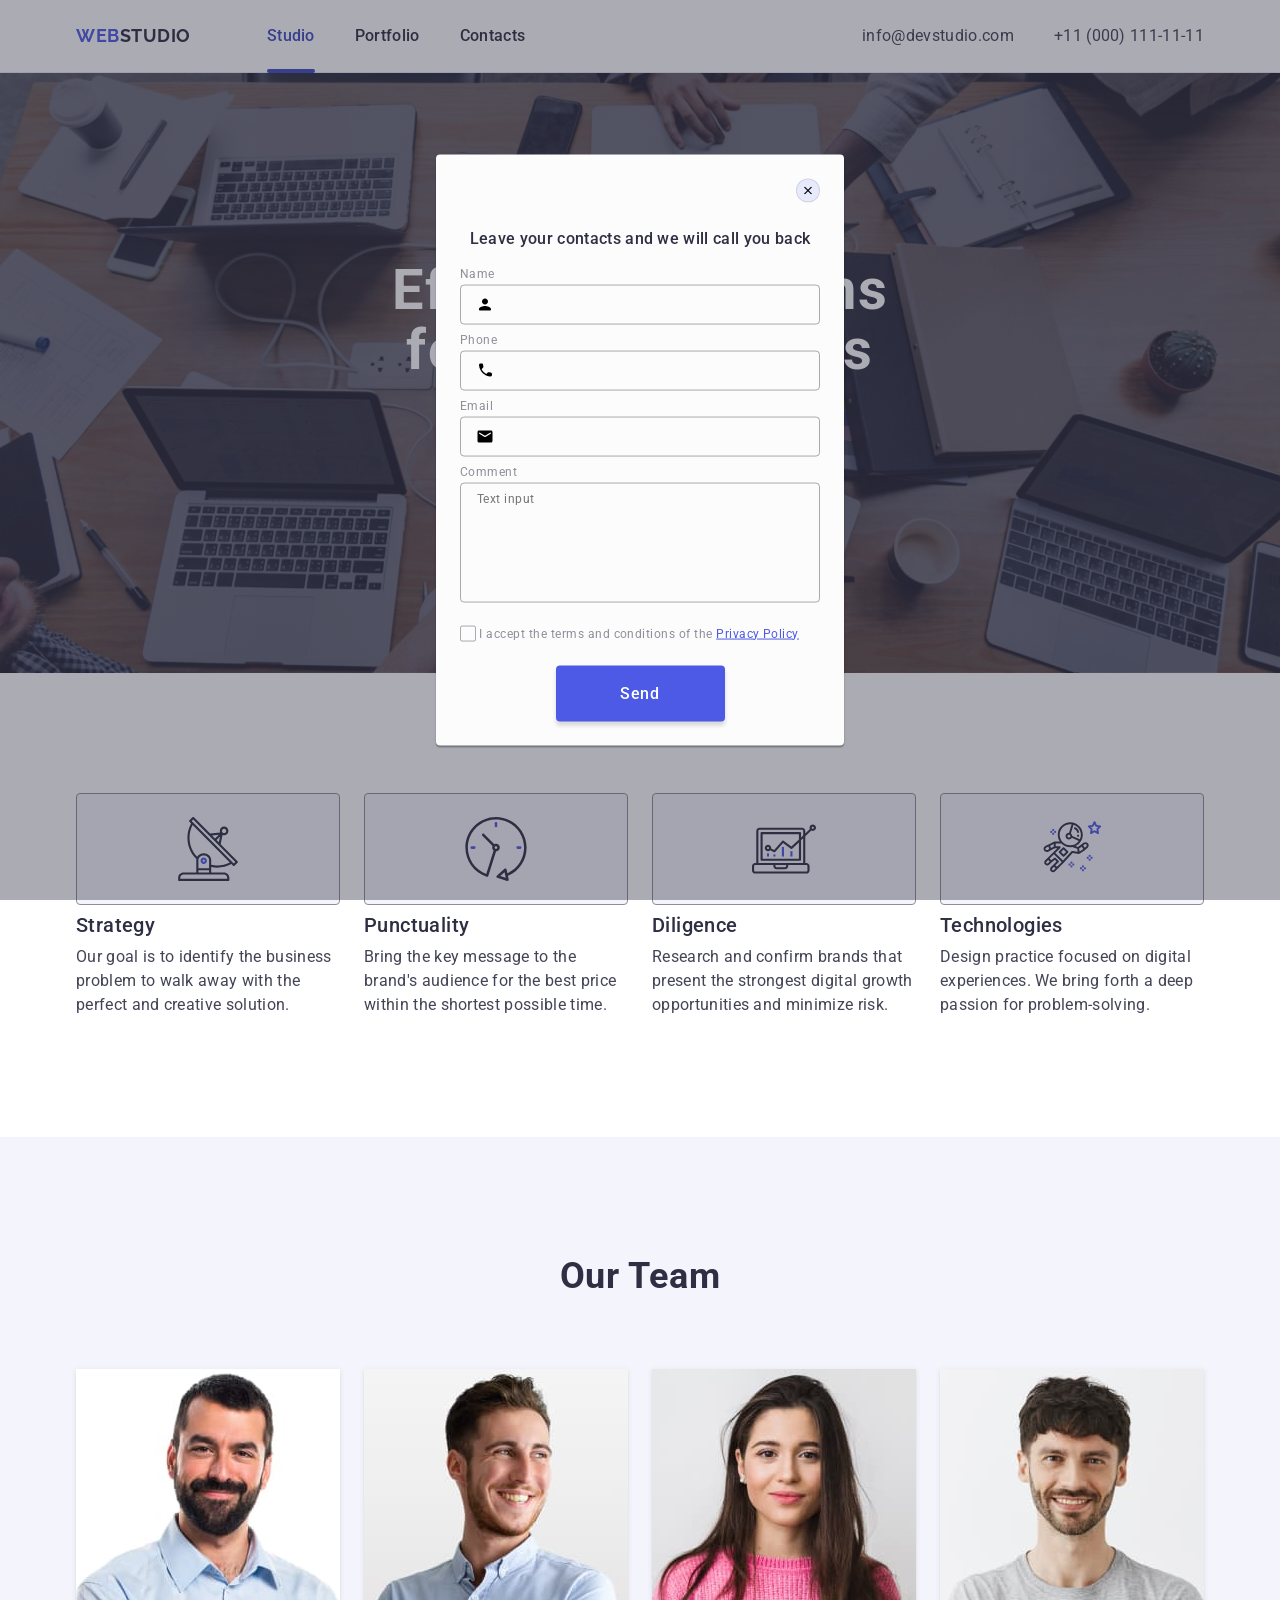
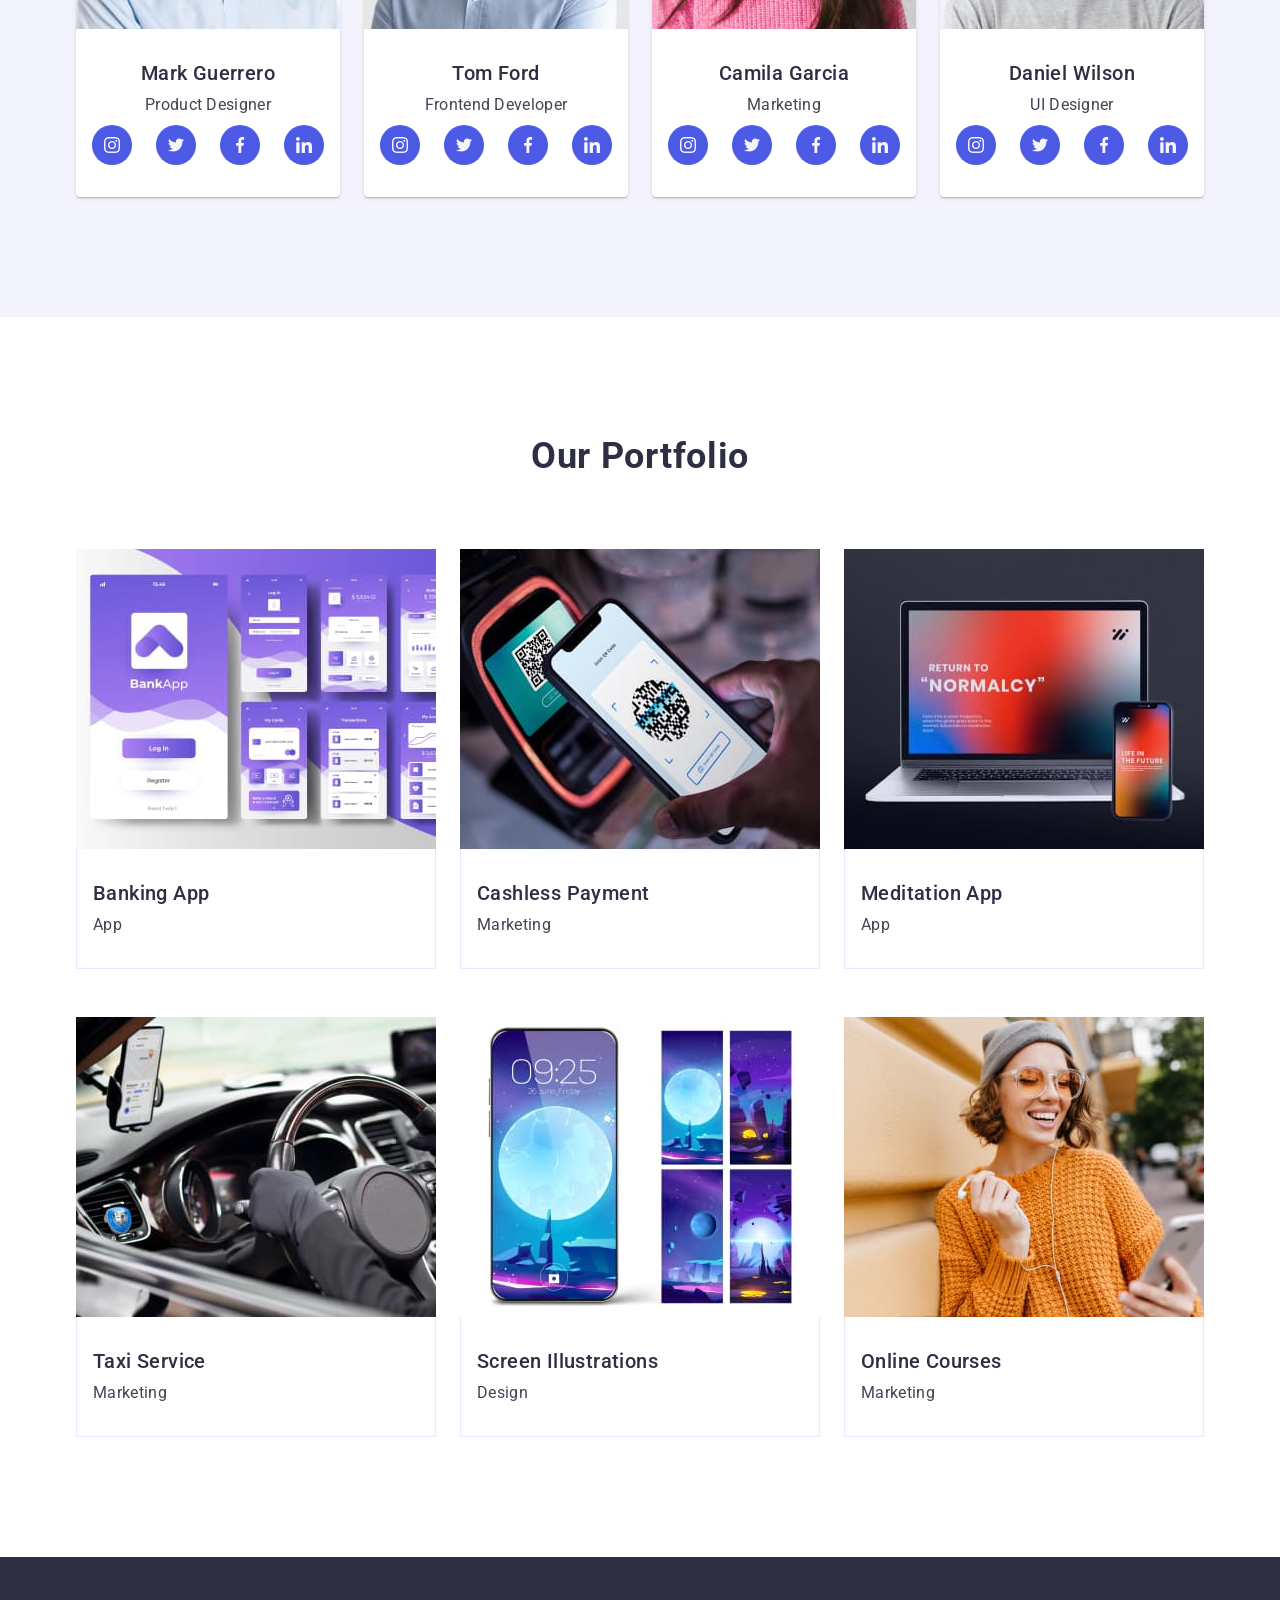
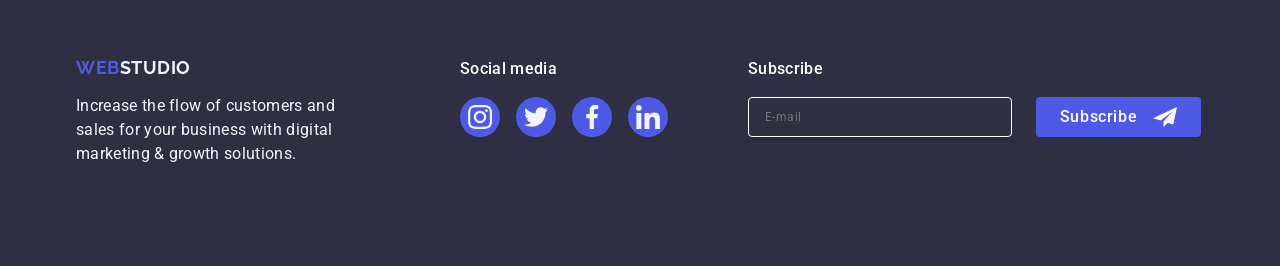
<file: index.html>
<!DOCTYPE html>
<html lang="en">

<head>
    <meta charset="UTF-8">
    <meta name="viewport" content="width=device-width, initial-scale=1.0">
    <title>WebStudio</title>
    <link rel="preconnect" href="https://fonts.googleapis.com">
    <link rel="preconnect" href="https://fonts.gstatic.com" crossorigin>
    <link href="https://fonts.googleapis.com/css2?family=Raleway:wght@700&family=Roboto:wght@400;500;700&display=swap"
        rel="stylesheet">
    <link rel="stylesheet"
        href="https://cdnjs.cloudflare.com/ajax/libs/modern-normalize/3.0.0/modern-normalize.min.css">
    <link rel="stylesheet" href="./css/styles.css">
</head>

<body>
    <!--Navigation-->
    <header class="page-header">
        <div class="container header-container">
            <nav class="header-nav">
                <a class="logo header-logo" href="./index.html">Web<span class="logo-color">Studio</span></a>
                <ul class="nav-list">
                    <li class="nav-item">
                        <a class="nav-link current" href="./index.html">Studio</a>
                    </li>
                    <li class="nav-item">
                        <a class="nav-link" href="">Portfolio</a>
                    </li>
                    <li class="nav-item">
                        <a class="nav-link" href="">Contacts</a>
                    </li>
                </ul>
            </nav>
            <address class="contacts">
                <ul class="contacts-list">
                    <li class="contacts-item">
                        <a class="contacts-link" href="mailto:info@devstudio.com">info@devstudio.com</a>
                    </li>
                    <li class="contacts-item">
                        <a class="contacts-link" href="tel:+110001111111">+11 (000) 111-11-11</a>
                    </li>
                </ul>
            </address>
        </div>
    </header>

    <main>
        <!--Hero section-->
        <section class="hero section">
            <div class="container">
                <h1 class="hero-title">Effective Solutions for Your Business</h1>
                <button class="hero-button" type="button">Order Service</button>
            </div>
        </section>
        <!--Benefits section-->
        <section class="benefits section">
            <div class="container">
                <h2 class="section-title visually-hidden">Benefits</h2>
                <ul class="benefits-list">
                    <li class="benefits-item">
                        <div class="benefits-icon-container">
                            <svg class="benefits-icon" width="64" height="64">
                                <use href="./images/icons.svg#icon-antenna"></use>
                            </svg>
                        </div>
                        <h3 class="benefits-item-title">Strategy</h3>
                        <p class="benefits-item-text">Our goal is to identify the business
                            problem to walk away with the perfect and creative solution.
                        </p>
                    </li>
                    <li class="benefits-item">
                        <div class="benefits-icon-container">
                            <svg class="benefits-icon" width="64" height="64">
                                <use href="./images/icons.svg#icon-clock"></use>
                            </svg>
                        </div>
                        <h3 class="benefits-item-title">Punctuality</h3>
                        <p class="benefits-item-text">Bring the key message to the brand's audience
                            for the best price within the shortest possible
                            time.
                        </p>
                    </li>
                    <li class="benefits-item">
                        <div class="benefits-icon-container">
                            <svg class="benefits-icon" width="64" height="64">
                                <use href="./images/icons.svg#icon-diagram"></use>
                            </svg>
                        </div>
                        <h3 class="benefits-item-title">Diligence</h3>
                        <p class="benefits-item-text">Research and confirm brands that present the strongest
                            digital growth opportunities and minimize
                            risk.
                        </p>
                    </li>
                    <li class="benefits-item">
                        <div class="benefits-icon-container">
                            <svg class="benefits-icon" width="64" height="64">
                                <use href="./images/icons.svg#icon-astronaut"></use>
                            </svg>
                        </div>
                        <h3 class="benefits-item-title">Technologies</h3>
                        <p class="benefits-item-text">Design practice focused on digital experiences.
                            We bring forth a deep passion for
                            problem-solving.
                        </p>
                    </li>
                </ul>
            </div>
        </section>
        <!--Team section-->
        <section class="team section">
            <div class="container">
                <h2 class="section-title">Our Team</h2>
                <ul class="team-list">
                    <li class="team-item">
                        <img class="team-item-img" src="./images/mark.jpg" alt="worker Mark" width="264" height="260">
                        <div class="team-item-container">
                            <h3 class="team-item-title">Mark Guerrero</h3>
                            <p class="team-item-text">Product Designer</p>
                            <ul class="team-item-list">
                                <li class="team-list-icon">
                                    <a href="" class="team-link-icon">
                                        <svg class="team-icon-svg" width="16" height="16">

                                            <use href="./images/icons.svg#icon-instagram"></use>
                                        </svg>
                                    </a>
                                </li>
                                <li class="team-list-icon">
                                    <a href="" class="team-link-icon">
                                        <svg class="team-icon-svg" width="16" height="16">
                                            <use href="./images/icons.svg#icon-twitter"></use>
                                        </svg>
                                    </a>
                                </li>
                                <li class="team-list-icon">
                                    <a href="" class="team-link-icon">
                                        <svg class="team-icon-svg" width="16" height="16">
                                            <use href="./images/icons.svg#icon-facebook"></use>
                                        </svg>
                                    </a>
                                </li>
                                <li class="team-list-icon">
                                    <a href="" class="team-link-icon">
                                        <svg class="team-icon-svg" width="16" height="16">
                                            <use href="./images/icons.svg#icon-linkedin"></use>
                                        </svg>
                                    </a>
                                </li>
                            </ul>

                        </div>
                    </li>
                    <li class="team-item">
                        <img class="team-item-img" src="./images/tom.jpg" alt="worker Tom" width="264" height="260">
                        <div class="team-item-container">
                            <h3 class="team-item-title">Tom Ford</h3>
                            <p class="team-item-text">Frontend Developer</p>
                            <ul class="team-item-list">
                                <li class="team-list-icon">
                                    <a href="" class="team-link-icon">
                                        <svg class="team-icon-svg" width="16" height="16">

                                            <use href="./images/icons.svg#icon-instagram"></use>
                                        </svg>
                                    </a>
                                </li>
                                <li class="team-list-icon">
                                    <a href="" class="team-link-icon">
                                        <svg class="team-icon-svg" width="16" height="16">
                                            <use href="./images/icons.svg#icon-twitter"></use>
                                        </svg>
                                    </a>
                                </li>
                                <li class="team-list-icon">
                                    <a href="" class="team-link-icon">
                                        <svg class="team-icon-svg" width="16" height="16">
                                            <use href="./images/icons.svg#icon-facebook"></use>
                                        </svg>
                                    </a>
                                </li>
                                <li class="team-list-icon">
                                    <a href="" class="team-link-icon">
                                        <svg class="team-icon-svg" width="16" height="16">
                                            <use href="./images/icons.svg#icon-linkedin"></use>
                                        </svg>
                                    </a>
                                </li>
                            </ul>
                        </div>
                    </li>
                    <li class="team-item">
                        <img class="team-item-img" src="./images/camila.jpg" alt="worker Camila" width="264"
                            height="260">
                        <div class="team-item-container">
                            <h3 class="team-item-title">Camila Garcia</h3>
                            <p class="team-item-text">Marketing</p>
                            <ul class="team-item-list">
                                <li class="team-list-icon">
                                    <a href="" class="team-link-icon">
                                        <svg class="team-icon-svg" width="16" height="16">

                                            <use href="./images/icons.svg#icon-instagram"></use>
                                        </svg>
                                    </a>
                                </li>
                                <li class="team-list-icon">
                                    <a href="" class="team-link-icon">
                                        <svg class="team-icon-svg" width="16" height="16">
                                            <use href="./images/icons.svg#icon-twitter"></use>
                                        </svg>
                                    </a>
                                </li>
                                <li class="team-list-icon">
                                    <a href="" class="team-link-icon">
                                        <svg class="team-icon-svg" width="16" height="16">
                                            <use href="./images/icons.svg#icon-facebook"></use>
                                        </svg>
                                    </a>
                                </li>
                                <li class="team-list-icon">
                                    <a href="" class="team-link-icon">
                                        <svg class="team-icon-svg" width="16" height="16">
                                            <use href="./images/icons.svg#icon-linkedin"></use>
                                        </svg>
                                    </a>
                                </li>
                            </ul>
                        </div>
                    </li>
                    <li class="team-item">
                        <img class="team-item-img" src="./images/daniel.jpg" alt="worker Daniel" width="264"
                            height="260">
                        <div class="team-item-container">
                            <h3 class="team-item-title">Daniel Wilson</h3>
                            <p class="team-item-text">UI Designer</p>
                            <ul class="team-item-list">
                                <li class="team-list-icon">
                                    <a href="" class="team-link-icon">
                                        <svg class="team-icon-svg" width="16" height="16">

                                            <use href="./images/icons.svg#icon-instagram"></use>
                                        </svg>
                                    </a>
                                </li>
                                <li class="team-list-icon">
                                    <a href="" class="team-link-icon">
                                        <svg class="team-icon-svg" width="16" height="16">
                                            <use href="./images/icons.svg#icon-twitter"></use>
                                        </svg>
                                    </a>
                                </li>
                                <li class="team-list-icon">
                                    <a href="" class="team-link-icon">
                                        <svg class="team-icon-svg" width="16" height="16">
                                            <use href="./images/icons.svg#icon-facebook"></use>
                                        </svg>
                                    </a>
                                </li>
                                <li class="team-list-icon">
                                    <a href="" class="team-link-icon">
                                        <svg class="team-icon-svg" width="16" height="16">
                                            <use href="./images/icons.svg#icon-linkedin"></use>
                                        </svg>
                                    </a>
                                </li>
                            </ul>
                        </div>
                    </li>
                </ul>
            </div>
        </section>
        <!--Portfolio section-->
        <section class="portfolio section">
            <div class="container">
                <h2 class="section-title">Our Portfolio</h2>
                <ul class="portfolio-list">
                    <li class="portfolio-item">
                        <div class="portfolio-overflow-container">
                            <img class="portfolio-item-img" src="./images/bankingapp.jpg" alt="banking app design"
                                width="360" height="300">
                            <p class="portfolio-overflow-text">14 Stylish and User-Friendly App Design Concepts · Task
                                Manager App · Calorie Tracker App · Exotic Fruit Ecommerce App ·
                                Cloud Storage App
                            </p>
                        </div>
                        <div class="portfolio-item-container">
                            <h3 class="portfolio-item-title">Banking App</h3>
                            <p class="portfolio-item-text">App</p>
                        </div>
                    </li>
                    <li class="portfolio-item">
                        <div class="portfolio-overflow-container">
                            <img class="portfolio-item-img" src="./images/cashlesspayment.jpg"
                                alt="payment using qr code" width="360" height="300">
                            <p class="portfolio-overflow-text">14 Stylish and User-Friendly App Design Concepts · Task
                                Manager App · Calorie Tracker App · Exotic Fruit Ecommerce App ·
                                Cloud Storage App
                            </p>
                        </div>
                        <div class="portfolio-item-container">
                            <h3 class="portfolio-item-title">Cashless Payment</h3>
                            <p class="portfolio-item-text">Marketing</p>
                        </div>
                    </li>
                    <li class="portfolio-item">
                        <div class="portfolio-overflow-container">
                            <img class="portfolio-item-img" src="./images/meditationapp.jpg" alt="laptop and phone"
                                width="360" height="300">
                            <p class="portfolio-overflow-text">14 Stylish and User-Friendly App Design Concepts · Task
                                Manager App · Calorie Tracker App · Exotic Fruit Ecommerce App ·
                                Cloud Storage App
                            </p>
                        </div>
                        <div class="portfolio-item-container">
                            <h3 class="portfolio-item-title">Meditation App</h3>
                            <p class="portfolio-item-text">App</p>
                        </div>
                    </li>
                    <li class="portfolio-item">
                        <div class="portfolio-overflow-container">
                            <img class="portfolio-item-img" src="./images/taxiservice.jpg" alt="car interior"
                                width="360" height="300">
                            <p class="portfolio-overflow-text">14 Stylish and User-Friendly App Design Concepts · Task
                                Manager App · Calorie Tracker App · Exotic Fruit Ecommerce App ·
                                Cloud Storage App
                            </p>
                        </div>
                        <div class="portfolio-item-container">
                            <h3 class="portfolio-item-title">Taxi Service</h3>
                            <p class="portfolio-item-text">Marketing</p>
                        </div>
                    </li>
                    <li class="portfolio-item">
                        <div class="portfolio-overflow-container">
                            <img class="portfolio-item-img" src="./images/screenillustrations.jpg"
                                alt="phone home screen" width="360" height="300">
                            <p class="portfolio-overflow-text">14 Stylish and User-Friendly App Design Concepts · Task
                                Manager App · Calorie Tracker App · Exotic Fruit Ecommerce App ·
                                Cloud Storage App
                            </p>
                        </div>
                        <div class="portfolio-item-container">
                            <h3 class="portfolio-item-title">Screen Illustrations</h3>
                            <p class="portfolio-item-text">Design</p>
                        </div>
                    </li>
                    <li class="portfolio-item">
                        <div class="portfolio-overflow-container">
                            <img class="portfolio-item-img" src="./images/onlinecourses.jpg"
                                alt="girl with headphones and a phone in her hands" width="360" height="300">
                            <p class="portfolio-overflow-text">14 Stylish and User-Friendly App Design Concepts · Task
                                Manager App · Calorie Tracker App · Exotic Fruit Ecommerce App ·
                                Cloud Storage App
                            </p>
                        </div>
                        <div class="portfolio-item-container">
                            <h3 class="portfolio-item-title">Online Courses</h3>
                            <p class="portfolio-item-text">Marketing</p>
                        </div>
                    </li>
                </ul>
            </div>
        </section>
    </main>

    <footer class="page-footer">
        <div class="container footer-container">
            <div class="second-footer-container">
                <a class="logo footer-logo" href="./index.html">Web<span class="logo-color">Studio</span></a>
                <p class="footer-text">Increase the flow of customers and sales for your business
                    with digital marketing & growth solutions.
                </p>
            </div>
            <div class="footer-icon-container">
                <p class="footer-icon-text">Social media</p>
                <ul class="footer-icon-list">
                    <li class="footer-icon-item">
                        <a class="footer-icon-link" href="">
                            <svg class="footer-icon-svg" width="24" height="24">
                                <use href="./images/icons.svg#icon-instagram"></use>
                            </svg>
                        </a>
                    </li>
                    <li class="footer-icon-item">
                        <a class="footer-icon-link" href="">
                            <svg class="footer-icon-svg" width="24" height="24">
                                <use href="./images/icons.svg#icon-twitter"></use>
                            </svg>
                        </a>
                    </li>
                    <li class="footer-icon-item">
                        <a class="footer-icon-link" href="">
                            <svg class="footer-icon-svg" width="24" height="24">
                                <use href="./images/icons.svg#icon-facebook"></use>
                            </svg>
                        </a>
                    </li>
                    <li class="footer-icon-item">
                        <a class="footer-icon-link" href="">
                            <svg class="footer-icon-svg" width="24" height="24">
                                <use href="./images/icons.svg#icon-linkedin"></use>
                            </svg>
                        </a>
                    </li>
                </ul>
            </div>
            <div class="footer-input-cintainer">
                <p class="footer-text-input">Subscribe</p>
                <form class="footer-review-form">
                    <label class="footer-review-label">
                        <input class="footer-review-input" type="email" name="footer-email" placeholder="E-mail">
                    </label>
                    <button class="footer-review-btn" type="submit">
                        Subscribe
                        <svg class="footer-review-icon" width="24" height="24">
                            <use href="./images/icons.svg#icon-frame"></use>
                        </svg>
                    </button>
                </form>
            </div>
        </div>
    </footer>

    <div class="backdrop is-open">
        <div class="modal">
            <button class="modal-close-btn" type="button">
                <svg class="modal-close-icon" width="8" height="8">
                    <use href="./images/icons.svg#icon-close-modal"></use>
                </svg>
            </button>
            <p class="modal-text">Leave your contacts and we will call you back</p>
            <form>
                <div class="input-container">
                    <label class="review-form-label" for="user-name">Name</label>
                    <div class="review-form-container">
                        <input class="review-form-input" type="text" name="user-name" id="user-name">
                        <svg class="modal-svg-icon" width="18" height="24">
                            <use href="./images/icons.svg#icon-person-modal"></use>
                        </svg>
                    </div>
                </div>
                <div class="input-container">
                    <label class="review-form-label" for="user-phone">Phone</label>
                    <div class="review-form-container">
                        <input class="review-form-input" type="text" name="user-phone" id="user-phone">
                        <svg class="modal-svg-icon" width="18" height="24">
                            <use href="./images/icons.svg#icon-phone-modal"></use>
                        </svg>
                    </div>
                </div>
                <div class="input-container">
                    <label class="review-form-label" for="user-email">Email</label>
                    <div class="review-form-container">
                        <input class="review-form-input" type="text" name="user-email" id="user-email">
                        <svg class="modal-svg-icon" width="18" height="24">
                            <use href="./images/icons.svg#icon-email-modal"></use>
                        </svg>
                    </div>
                </div>
                <div class="textarea-container">
                    <label class="review-form-label" for="user-comment">Comment</label>
                    <textarea class="review-form-textarea" name="user-comment" id="user-comment"
                        placeholder="Text input"></textarea>
                </div>
                <div class="checkbox-container">
                    <input class="checkbox-form-input visually-hidden" type="checkbox" id="user-privacy" value="true"
                        name="user-privacy">
                    <label class="privacy-form-label" for="user-privacy">
                        <span class="checkbox-form-label">
                            <svg class="checkbox-form-icon" width="10" height="8">
                                <use href="./images/icons.svg#icon-vector"></use>
                            </svg>
                        </span>
                        I accept the terms and conditions of the
                        <a class="privacy-form-link" href="">Privacy Policy</a>
                    </label>
                </div>
                <button class="modal-send-btn" type="submit">Send</button>
            </form>
        </div>
    </div>
</body>

</html>
</file>
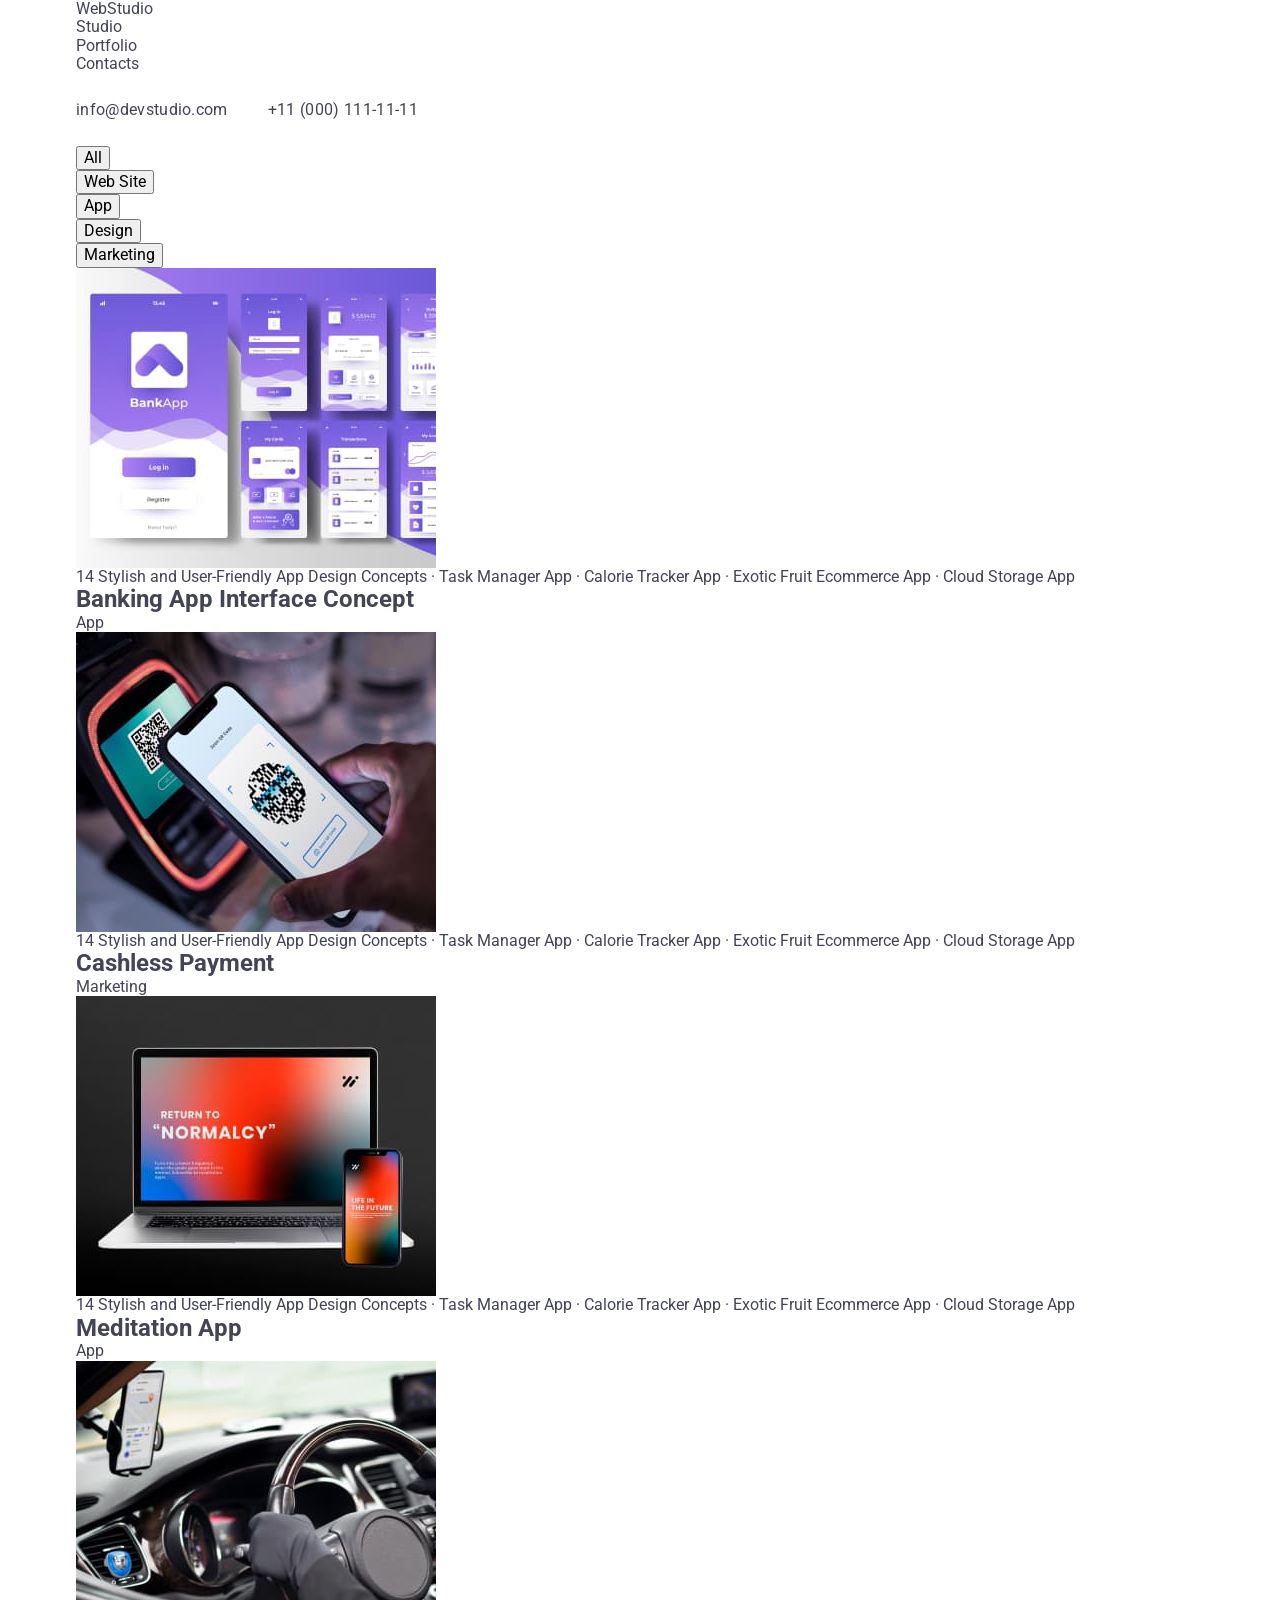
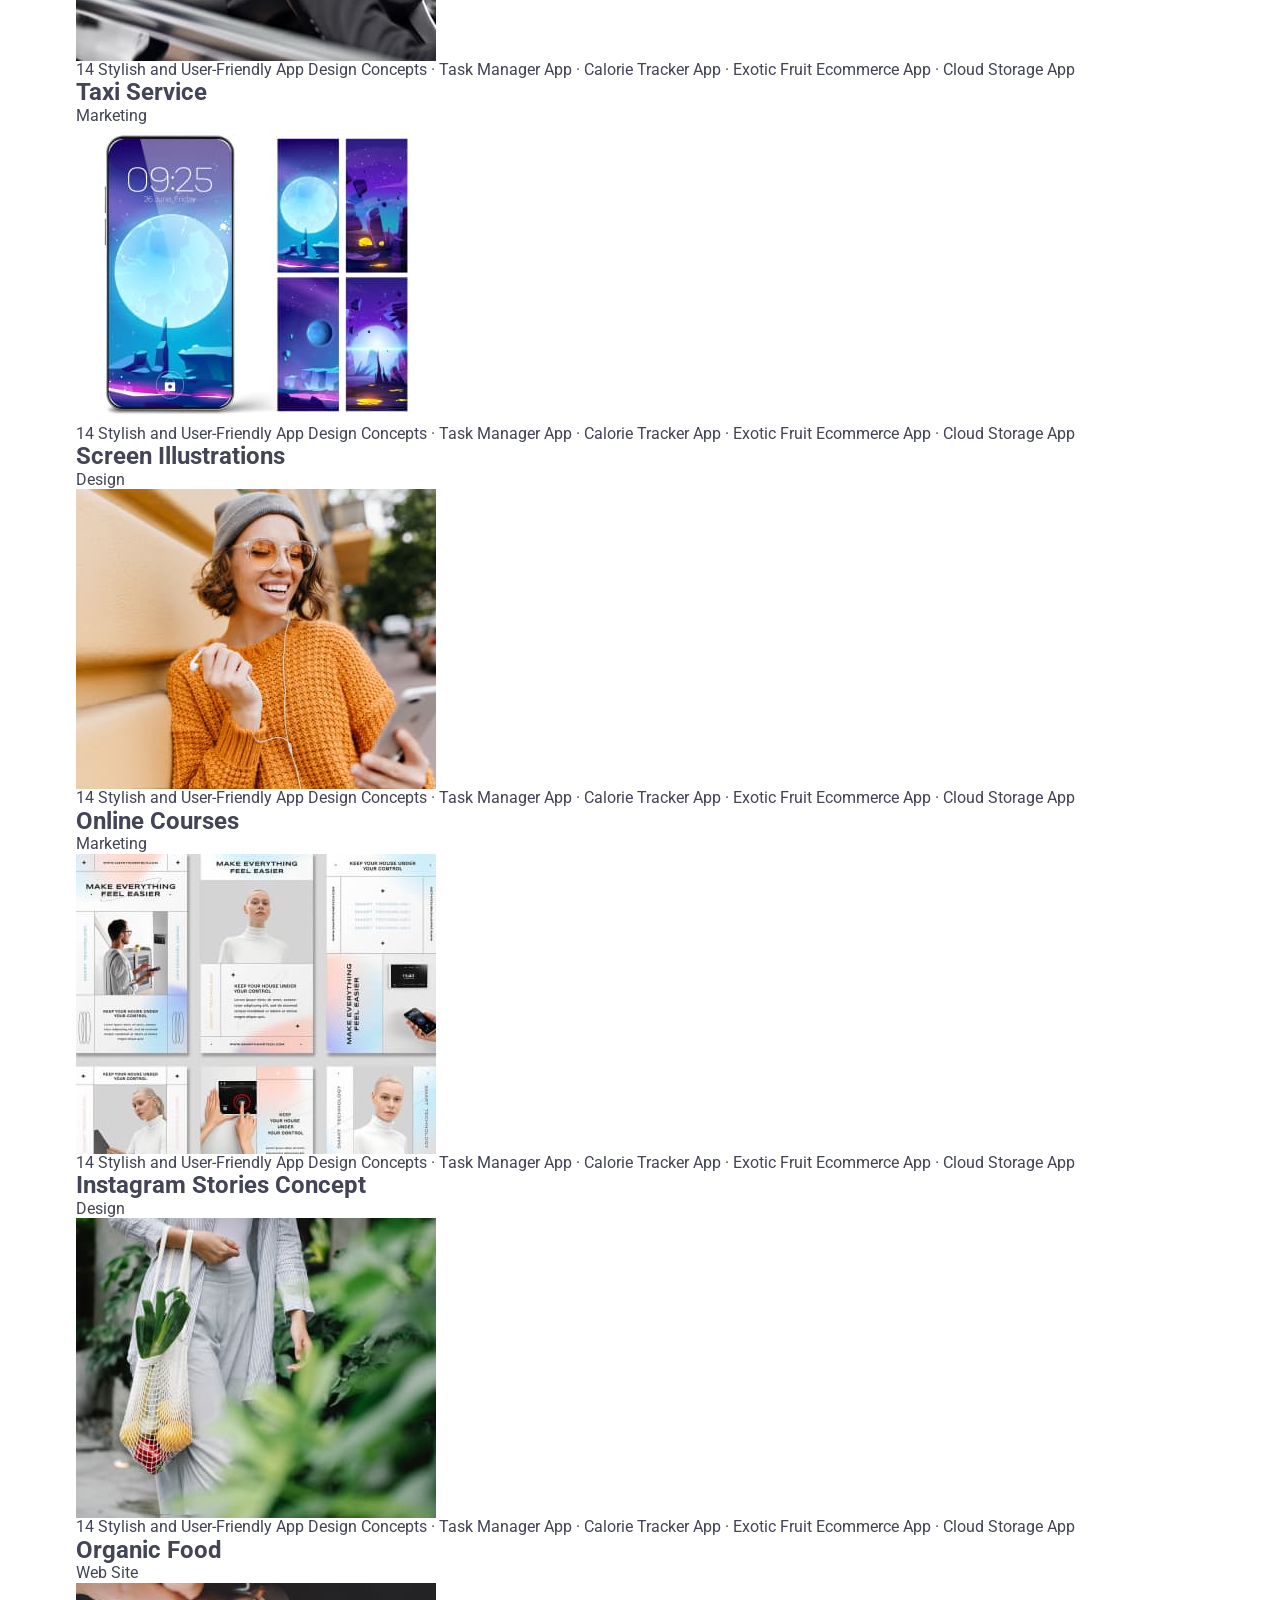
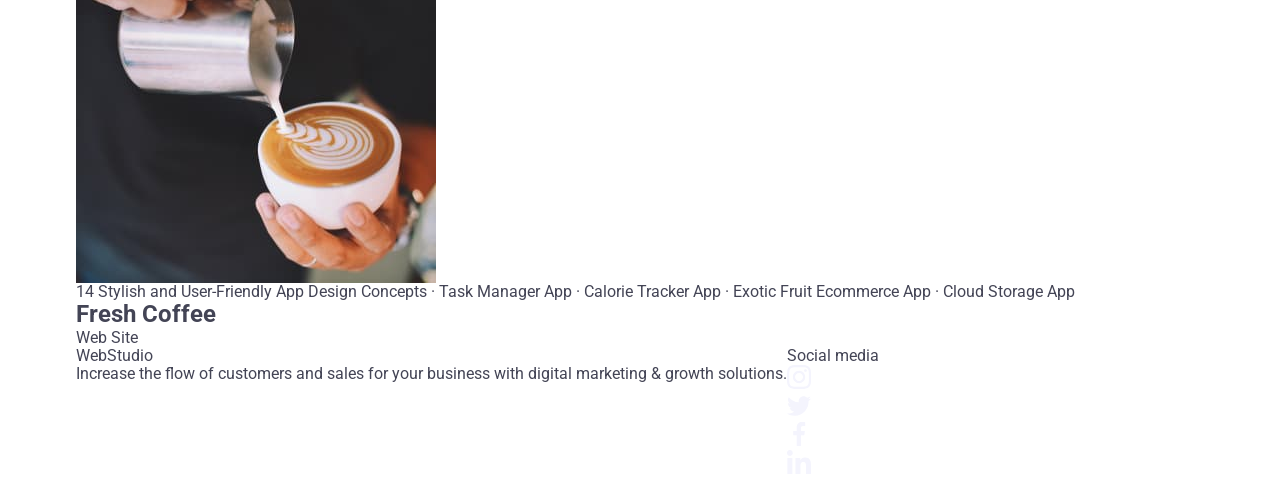
<file: portfolio.html>
<!DOCTYPE html>
<html lang="en">

<head>
    <meta charset="UTF-8">
    <meta name="viewport" content="width=device-width, initial-scale=1.0">
    <title>Home work two</title>
    <link rel="preconnect" href="https://fonts.googleapis.com">
    <link rel="preconnect" href="https://fonts.gstatic.com" crossorigin>
    <link
        href="https://fonts.googleapis.com/css2?family=Raleway:wght@800&family=Roboto:wght@400;500;700;900&display=swap"
        rel="stylesheet">
    <link rel="stylesheet" href="https://cdnjs.cloudflare.com/ajax/libs/modern-normalize/2.0.0/modern-normalize.min.css"
        integrity="sha512-4xo8blKMVCiXpTaLzQSLSw3KFOVPWhm/TRtuPVc4WG6kUgjH6J03IBuG7JZPkcWMxJ5huwaBpOpnwYElP/m6wg=="
        crossorigin="anonymous" referrerpolicy="no-referrer" />
    <link rel="stylesheet" href="./css/styles.css">
</head>

<body>
    <header class="header">
        <div class="container main-container">
            <nav class="header-navigation">
                <a href="./index.html" class="header-logo link">
                    Web<span class="logo-part">Studio</span>
                </a>

                <ul class="header-list list">

                    <li class="header-item">
                        <a href="./index.html" class="header-link link">Studio</a>
                    </li>

                    <li class="header-item">
                        <a href="./portfolio.html" class="header-link link">Portfolio</a>
                    </li>

                    <li class="header-item">
                        <a href="" class="header-link link">Contacts</a>
                    </li>

                </ul>
            </nav>

            <address class="contacts">
                <ul class="contacts-list list">

                    <li class="contacts-item">
                        <a href="mailto:info@devstudio.com" class="contacts-link link">info@devstudio.com</a>
                    </li>

                    <li class="contacts-item">
                        <a href="tel:+110001111111" class="contacts-link link">+11 (000) 111-11-11</a>
                    </li>

                </ul>
            </address>
        </div>
    </header>

    <main>

        <section class="main">
            <div class="container">
                <h1 class="main-services visually-hidden">List of services</h1>

                <ul class="main-services-list list">

                    <li>
                        <button type="button" class="main-item-button">All</button>
                    </li>

                    <li>
                        <button type="button" class="main-item-button">Web Site</button>
                    </li>

                    <li>
                        <button type="button" class="main-item-button">App</button>
                    </li>

                    <li>
                        <button type="button" class="main-item-button">Design</button>
                    </li>

                    <li>
                        <button type="button" class="main-item-button">Marketing</button>
                    </li>
                </ul>



                <ul class="main-images-list list">
                    <li class="main-list-item">
                        <a href="" class="main-item-link link">
                            <div class="main-images-container">
                                <img src="./images/img111.jpg" alt="interface concept" width="360">
                                <p class="main-images-text">14 Stylish and User-Friendly App Design Concepts · Task
                                    Manager App · Calorie Tracker
                                    App · Exotic Fruit Ecommerce App ·
                                    Cloud Storage App
                                </p>
                            </div>
                            <div class="second-container">
                                <h2 class="main-item-title">Banking App Interface Concept</h2>
                                <p class="main-item-text">App</p>
                            </div>
                        </a>

                    </li>

                    <li class="main-list-item">
                        <a href="" class="main-item-link link">
                            <div class="main-images-container">
                                <img src="./images/img222.jpg" alt="payment by phone" width="360">
                                <p class="main-images-text">14 Stylish and User-Friendly App Design Concepts · Task
                                    Manager App · Calorie Tracker
                                    App · Exotic Fruit Ecommerce App ·
                                    Cloud Storage App
                                </p>
                            </div>
                            <div class="second-container">
                                <h2 class="main-item-title">Cashless Payment</h2>
                                <p class="main-item-text">Marketing</p>
                            </div>
                        </a>

                    </li>

                    <li class="main-list-item">
                        <a href="" class="main-item-link link">
                            <div class="main-images-container">
                                <img src="./images/img333.jpg" alt="laptop and phone with text on screens" width="360">
                                <p class="main-images-text">14 Stylish and User-Friendly App Design Concepts · Task
                                    Manager App · Calorie Tracker
                                    App · Exotic Fruit Ecommerce App ·
                                    Cloud Storage App
                                </p>
                            </div>
                            <div class="second-container">
                                <h2 class="main-item-title">Meditation App</h2>
                                <p class="main-item-text">App</p>
                            </div>
                        </a>

                    </li>


                    <li class="main-list-item">
                        <a href="" class="main-item-link link">
                            <div class="main-images-container">
                                <img src="./images/img1111.jpg" alt="steering wheel and part of the car interior"
                                    width="360">
                                <p class="main-images-text">14 Stylish and User-Friendly App Design Concepts · Task
                                    Manager App · Calorie Tracker
                                    App · Exotic Fruit Ecommerce App ·
                                    Cloud Storage App
                                </p>
                            </div>
                            <div class="second-container">
                                <h2 class="main-item-title">Taxi Service</h2>
                                <p class="main-item-text">Marketing</p>
                            </div>
                        </a>

                    </li>

                    <li class="main-list-item">
                        <a href="" class="main-item-link link">
                            <div class="main-images-container">
                                <img src="./images/img2222.jpg" alt="phone lock screen" width="360">
                                <p class="main-images-text">14 Stylish and User-Friendly App Design Concepts · Task
                                    Manager App · Calorie Tracker
                                    App · Exotic Fruit Ecommerce App ·
                                    Cloud Storage App
                                </p>
                            </div>
                            <div class="second-container">
                                <h2 class="main-item-title">Screen Illustrations</h2>
                                <p class="main-item-text">Design</p>
                            </div>
                        </a>

                    </li>

                    <li class="main-list-item">
                        <a href="" class="main-item-link link">
                            <div class="main-images-container">
                                <img src="./images/img3333.jpg" alt="woman in headphones looking at her phone"
                                    width="360">
                                <p class="main-images-text">14 Stylish and User-Friendly App Design Concepts · Task
                                    Manager App · Calorie Tracker
                                    App · Exotic Fruit Ecommerce App ·
                                    Cloud Storage App
                                </p>
                            </div>
                            <div class="second-container">
                                <h2 class="main-item-title">Online Courses</h2>
                                <p class="main-item-text">Marketing</p>
                            </div>
                        </a>

                    </li>





                    <li class="main-list-item">
                        <a href="" class="main-item-link link">
                            <div class="main-images-container">
                                <img src="./images/imgone.jpg" alt="images with text" width="360">
                                <p class="main-images-text">14 Stylish and User-Friendly App Design Concepts · Task
                                    Manager App · Calorie Tracker
                                    App · Exotic Fruit Ecommerce App ·
                                    Cloud Storage App
                                </p>
                            </div>
                            <div class="second-container">
                                <h2 class="main-item-title">Instagram Stories Concept</h2>
                                <p class="main-item-text">Design</p>
                            </div>
                        </a>

                    </li>

                    <li class="main-list-item">
                        <a href="" class="main-item-link link">
                            <div class="main-images-container">
                                <img src="./images/imgtwo.jpg" alt="woman carrying groceries in a bag" width="360">
                                <p class="main-images-text">14 Stylish and User-Friendly App Design Concepts · Task
                                    Manager App · Calorie Tracker
                                    App · Exotic Fruit Ecommerce App ·
                                    Cloud Storage App
                                </p>
                            </div>
                            <div class="second-container">
                                <h2 class="main-item-title">Organic Food</h2>
                                <p class="main-item-text">Web Site</p>
                            </div>
                        </a>

                    </li>

                    <li class="main-list-item">
                        <a href="" class="main-item-link link">
                            <div class="main-images-container">
                                <img src="./images/imgthree.jpg" alt="man pouring coffee into a cup" width="360">
                                <p class="main-images-text">14 Stylish and User-Friendly App Design Concepts · Task
                                    Manager App · Calorie Tracker
                                    App · Exotic Fruit Ecommerce App ·
                                    Cloud Storage App
                                </p>
                            </div>
                            <div class="second-container">
                                <h2 class="main-item-title">Fresh Coffee</h2>
                                <p class="main-item-text">Web Site</p>
                            </div>
                        </a>

                    </li>

                </ul>
            </div>

        </section>

    </main>

    <footer class="second-logo">
        <div class="container footer-container">
            <div class="second-logo-container">
                <a href="./index.html" class="second-logo-link link">
                    Web<span class="second-logo-part">Studio</span>
                </a>
                <p class="second-logo-text">Increase the flow of customers and sales for your business with digital
                    marketing & growth solutions.
                </p>
            </div>
            <div class="secon-footer-container">
                <p class="second-footer-text">Social media</p>
                <ul class="second-footer-list list">
                    <li class="second-footer-item">
                        <a class="second-footer-link" href="">
                            <svg class="secon-footer-svg" width="24" height="24">
                                <use href="./images/icons.svg#icon-instagram"></use>
                            </svg>
                        </a>
                    </li>
                    <li class="second-footer-item">
                        <a class="second-footer-link" href="">
                            <svg class="secon-footer-svg" width="24" height="24">
                                <use href="./images/icons.svg#icon-twitter"></use>
                            </svg>
                        </a>
                    </li>
                    <li class="second-footer-item">
                        <a class="second-footer-link" href="">
                            <svg class="secon-footer-svg" width="24" height="24">
                                <use href="./images/icons.svg#icon-facebook"></use>
                            </svg>
                        </a>
                    </li>
                    <li class="second-footer-item">
                        <a class="second-footer-link" href="">
                            <svg class="secon-footer-svg" width="24" height="24">
                                <use href="./images/icons.svg#icon-linkedin"></use>
                            </svg>
                        </a>
                    </li>
                </ul>
            </div>
        </div>

    </footer>


</body>

</html>
</file>
<file: css/styles.css>
ul,
ol {
    list-style-type: none;
    margin: 0;
    padding: 0;
}

.container {
    max-width: 1158px;
    padding: 0 15px;
    margin: 0 auto;
}

h1, h2, h3, h4, h5, h6, p {
    margin: 0;
}

a {
    text-decoration: none;
    color: inherit;
}

button {
    cursor: pointer;
}

body {
    font-family: "Roboto", sans-serif;
    color: #434455;
    background-color: #fff;
}

img {
    display: block;
    max-width: 100%;
    height: auto;
}

.section {
    padding: 120px 0;
}

/*=============HEADER STYLES==========*/
.page-header {
    border-bottom: 1px solid #e7e9fc;
    box-shadow: 0 1px 6px 0 rgba(46, 47, 66, 0.08), 0 1px 1px 0 rgba(46, 47, 66, 0.16), 0 2px 1px 0 rgba(46, 47, 66, 0.08);
}

.header-container {
    display: flex;
    align-items: center;
}

.header-nav {
    display: flex;
    align-items: center;
}

.nav-list {
    display: flex;
    align-items: center;
    gap: 40px;
}

.nav-link.current {
    position: relative;
}

.nav-link.current::after {
    content: "";
    position: absolute;
    left: 0;
    bottom: -1px;
    border-radius: 2px;
    width: 100%;
    height: 4px;
    background-color: #404bbf;
}

.header-logo {
    padding: 24px 0;
    margin-right: 76px;
}

.logo {
    font-family: "Raleway", sans-serif;
    font-weight: 700;
    font-size: 18px;
    line-height: 1.17;
    letter-spacing: 0.03em;
    text-transform: uppercase;
    color: #4d5ae5;
}

.header-logo .logo-color {
    color: #2e2f42;
}

.nav-link {
    display: block;
    padding: 24px 0;
    font-weight: 500;
    font-size: 16px;
    line-height: 1.5;
    letter-spacing: 0.02em;
    color: #2e2f42;
    transition: color 250ms cubic-bezier(0.4, 0, 0.2, 1);
}

.nav-link:hover,
.nav-link:focus,
.contacts-link:hover,
.contacts-link:focus,
.nav-link.current {
    color: #404bbf;
}

.contacts {
    font-style: normal;
    margin-left: auto;
}

.contacts-list {
    display: flex;
    align-items: center;
    gap: 40px;
}

.contacts-link {
    font-size: 16px;
    line-height: 1.5;
    letter-spacing: 0.02em;
    color: #434455;
    display: block;
    padding: 24px 0;
    transition: color 250ms cubic-bezier(0.4, 0, 0.2, 1);
}

/*============/HEADER STYLES==========*/

/*=============MAIN STYLES============*/
.section-title {
    font-weight: 700;
    font-size: 36px;
    line-height: 1.11;
    letter-spacing: 0.02em;
    text-align: center;
    color: #2e2f42;
    text-transform: capitalize;
    margin-bottom: 72px;
}

.hero {
    padding: 188px 0;
}

.hero {
    background-image: linear-gradient(rgba(46, 47, 66, 0.7), rgba(46, 47, 66, 0.7)), url(../images/office.jpg);
    background-repeat: no-repeat;
    background-position: center;
    background-size: cover;
    max-width: 1440px;
    margin-left: auto;
    margin-right: auto;
}
.hero-title {
    font-weight: 700;
    font-size: 56px;
    line-height: 1.07;
    letter-spacing: 0.02em;
    text-align: center;
    color: #fff;
    margin-right: auto;
    margin-left: auto;
    margin-bottom: 48px;
    max-width: 496px;
}

.hero-button {
    font-weight: 500;
    font-size: 16px;
    line-height: 1.5;
    letter-spacing: 0.04em;
    color: #fff;
    background-color: #4d5ae5;
    margin-right: auto;
    margin-left: auto;
    display: block;
    min-width: 169px;
    height: 56px;
    border: none;
    border-radius: 4px;
    transition: background-color 250ms cubic-bezier(0.4, 0, 0.2, 1);
}

.hero-button:hover,
.hero-button:focus {
    background-color: #404bbf;
}

.benefits-list {
    display: flex;
    gap: 24px;
}

.benefits-item {
    width: calc((100% - 72px) / 4);
}

.benefits-icon-container {
    background: #f4f4fd;
    border: 1px solid #8e8f99;
    border-radius: 4px;
    width: 264px;
    height: 112px;
    display: flex;
    align-items: center;
    justify-content: center;
    margin-bottom: 8px;
        
}

.benefits-item-title {
    font-weight: 500;
    font-size: 20px;
    line-height: 1.2;
    letter-spacing: 0.02em;
    color: #2e2f42;
    margin-bottom: 8px;
}

.benefits-item-text {
    font-size: 16px;
    line-height: 1.5;
    letter-spacing: 0.02em;
    color: #434455;
}

.visually-hidden {
    position: absolute;
    width: 1px;
    height: 1px;
    margin: -1px;
    border: 0;
    padding: 0;
    white-space: nowrap;
    clip-path: inset(100%);
    clip: rect(0 0 0 0);
    overflow: hidden;
}

.team {
    background-color: #f4f4fd;
}

.team-item {
    background-color: #FFFFFF;
    border-radius: 0 0 4px 4px;
    width: calc((100% - 72) / 4);
    box-shadow: 0px 1px 6px rgba(46, 47, 66, 0.08),
        0px 1px 1px rgba(46, 47, 66, 0.16),
        0px 2px 1px rgba(46, 47, 66, 0.08);;
}

.team-list {
    display: flex;
    gap: 24px;
}

.team-item-container {
    padding: 32px 0;
}

.team-link-icon {
    display: flex;
    align-items: center;
    justify-content: center;
    width: 100%;
    height: 100%;
    background: #4D5AE5;
    border-radius: 50%;
    transition: background-color 250ms cubic-bezier(0.4, 0, 0.2, 1);
}

.team-link-icon:hover,
.team-link-icon:focus {
    background-color: #404bbf;
}

.team-list-icon {
    width: 40px;
    height: 40px;
}

.team-item-list {
    display: flex;
    justify-content: center;
    gap: 24px;
    margin-top: 8px;
}

.team-icon-svg {
    fill: #f4f4fd;
}

.team-item-title {
    font-weight: 500;
    font-size: 20px;
    line-height: 1.2;
    letter-spacing: 0.02em;
    text-align: center;
    color: #2e2f42;
    margin-bottom: 8px;
}

.team-item-text {
    font-size: 16px;
    line-height: 1.5;
    letter-spacing: 0.02em;
    text-align: center;
    color: #434455;
}

.portfolio-list {
    display: flex;
    flex-wrap:wrap;
    column-gap: 24px;
    row-gap: 48px;
}

.portfolio-item:hover .portfolio-overflow-text {
        transform: translateY(0%);
}

.portfolio-item:hover {
    box-shadow: 0px 1px 6px rgba(46, 47, 66, 0.08),
                0px 1px 1px rgba(46, 47, 66, 0.16),
                0px 2px 1px rgba(46, 47, 66, 0.08);
}
.portfolio-item-title {
    font-weight: 500;
    font-size: 20px;
    line-height: 1.2;
    letter-spacing: 0.02em;
    color: #2e2f42;
    margin-bottom: 8px;
}

.portfolio-item-text {
    font-size: 16px;
    line-height: 1.5;
    letter-spacing: 0.02em;
    color: #434455;
}

.portfolio-overflow-container {
    position: relative;
    overflow: hidden;
}

.portfolio-item-container {
    border-bottom: 1px solid #e7e9fc;
    border-left: 1px solid #e7e9fc;
    border-right: 1px solid #e7e9fc;
    padding: 32px 16px;
    width: 360px;
    height: 120px;
}

.portfolio-overflow-text {
    position: absolute;
    top: 0;
    font-size: 16px;
    line-height: 1.5;
    letter-spacing: 0.02em;
    color: #f4f4fd;
    padding: 40px 32px;
    background-color: #4d5ae5;
    height: 100%;
    width: 100%;
    transform: translateY(100%);
    transition: transform 250ms cubic-bezier(0.4, 0, 0.2, 1);
}

.portfolio-item {
    width: calc((100% - 48px) / 3);
    transition: box-shadow 250ms cubic-bezier(0.4, 0, 0.2, 1);
}
/*============/MAIN STYLES============*/

/*=============FOOTER STYLES==========*/
.page-footer {
    background-color: #2e2f42;
    padding: 100px 0;
}

.footer-logo .logo-color {
    color: #f4f4fd;
}

.footer-text {
    font-size: 16px;
    line-height: 1.5;
    letter-spacing: 0.02em;
    color: #f4f4fd;
    width: 264px;
}

.footer-logo {
    display: inline-block;
    margin-bottom: 16px;
}

.footer-container {
    display: flex;
    align-items: baseline;
}

.second-footer-container {
    margin-right: 120px;
}

.footer-icon-text {
    font-weight: 500;
    font-size: 16px;
    line-height: 1.5;
    letter-spacing: 0.02em;
    color: #FFFFFF;
    margin-bottom: 16px;
}

.footer-icon-list {
    display: flex;
    gap: 16px;
}

.footer-icon-item {
    width: 40px;
    height: 40px;
}

.footer-icon-link {
    width: 100%;
    height: 100%;
    background-color: #4d5ae5;
    border-radius: 50%;
    display: flex;
    align-items: center;
    justify-content: center;
    transition: background-color 250ms cubic-bezier(0.4, 0, 0.2, 1);
}

.footer-icon-link:hover,
.footer-icon-link:focus {
    background-color: #31d0aa;
}

.footer-icon-svg {
    fill: #f4f4fd;
}

.footer-input-cintainer {
    margin-left: 80px;
}

.footer-text-input {
    margin-bottom: 16px;
    font-weight: 500;
    font-size: 16px;
    line-height: 1.5;
    letter-spacing: 0.02em;
    color: #ffffff;
}

.footer-review-form {
    display: flex;
    gap: 24px;
}

.footer-review-input {
    width: 264px;
    height: 40px;
    border: 1px solid #ffffff;
    background-color: transparent;
    font-size: 12px;
    line-height: 2;
    letter-spacing: 0.04em;
    padding-left: 16px;
    box-shadow: 0px 4px 4px rgba(0, 0, 0, 0.15);
    border-radius: 4px;
    color: #ffffff;
}

.footer-review-btn {
    min-width: 165px;
    height: 40px;
    display: flex;
    justify-content: center;
    align-items: center;
    font-family: "Roboto", sans-serif;
    font-size: 16px;
    font-weight: 500;
    line-height: 1.5;
    letter-spacing: 0.04em;
    color: #ffffff;
    cursor: pointer;
    background-color: #4D5AE5;
    border: none;
    border-radius: 4px;
}

.footer-review-icon {
    margin-left: 16px;
}
/*============/FOOTER STYLES==========*/

/*============/MODAL STYLES==========*/
.backdrop {
    position: fixed;
    top: 0;
    left: 0;
    width: 100%;
    height: 100%;
    background-color: rgba(46, 47, 66, 0.4);
    opacity: 0;
    visibility: hidden;
    pointer-events: none;
    transition: opacity 250ms cubic-bezier(0.4, 0, 0.2, 1),
    visibility 250ms cubic-bezier(0.4, 0, 0.2, 1) ;
}

.backdrop.is-open {
    opacity: 1;
    visibility: visible;
    pointer-events: auto;
}

.modal {
    position: absolute;
    top: 50%;
    left: 50%;
    transform: translate(-50%, -50%);
    width: 408px;
    min-height: 584px;
    border-radius: 4px;
    box-shadow: 0 1px 1px 0 rgba(0, 0, 0, 0.14), 0 1px 3px 0 rgba(0, 0, 0, 0.12), 0 2px 1px 0 rgba(0, 0, 0, 0.2);
    background-color: #fcfcfc;
    transition: transform 250ms cubic-bezier(0.4, 0, 0.2, 1);
    padding: 72px 24px 24px 24px;
}

.backdrop:not(.is-open) .modal {
    transform: translate(-50%, -50%) scale(1.5);
}

.modal-close-btn {
    position: absolute;
    top: 24px;
    right: 24px;
    border-radius: 50%;
    width: 24px;
    height: 24px;
    display: flex;
    align-items: center;
    justify-content: center;
    background-color: #e7e9fc;
    border: 1px solid rgba(0, 0, 0, 0.1);
    padding: 0;
    cursor: pointer;
    transition: background-color 250ms cubic-bezier(0.4, 0, 0.2, 1), border 250ms cubic-bezier(0.4, 0, 0.2, 1);
}

.modal-close-btn:hover,
.modal-close-btn:focus {
    background-color: #404bbf;
    border: none;
    fill: #ffffff;
}

.modal-close-icon {
    transition: fill 250ms cubic-bezier(0.4, 0, 0.2, 1);
}

.modal-text {
    font-weight: 500;
    font-size: 16px;
    line-height: 1.5;
    text-align: center;
    letter-spacing: 0.02em;
    color: #2E2F42;
    margin-bottom: 16px;
}

.input-container {
    margin-bottom: 8px;
}

.review-form-label {
    font-size: 12px;
    line-height: 1.17;
    letter-spacing: 0.04em;
    color: #8e8f99;
    display: block;
    margin-bottom: 4px;
}

.review-form-container {
    position: relative;
}

.review-form-input {
    width: 100%;
    height: 40px;
    border: 1px solid rgba(46, 47, 66, 0.4);
    border-radius: 4px;
    background-color: transparent;
    padding-left: 38px;
    outline: transparent;
    transition: border-color 250ms cubic-bezier(0.4, 0, 0.2, 1);
}

.review-form-input:focus {
    border-color: #4D5AE5;
}

.review-form-input:focus + .modal-svg-icon {
    fill: #4D5AE5;
}

.modal-svg-icon {
    position: absolute;
    left: 16px;
    top: 50%;
    transform: translateY(-50%);
    transition: fill 250ms cubic-bezier(0.4, 0, 0.2, 1);
}

.review-form-input:focus .modal-svg-icon {
    fill: #4D5AE5;
}

.textarea-container {
    margin-bottom: 16px;
}

.review-form-textarea {
    width: 100%;
    height: 120px;
    font-size: 12px;
    line-height: 1.17;
    letter-spacing: 0.04em;
    color: rgba(46, 47, 66, 0.4);
    border: 1px solid rgba(46, 47, 66, 0.4);
    border-radius: 4px;
    background-color: transparent;
    padding: 8px 16px;
    outline: transparent;
    resize: none;
    transition: border-color 250ms cubic-bezier(0.4, 0, 0.2, 1);
}

.review-form-textarea:focus {
    border-color: #4D5AE5;
}

.checkbox-container {
    margin-bottom: 24px;
}

.privacy-form-label {
    font-size: 12px;
    line-height: 1.17;
    letter-spacing: 0.04em;
    color: #8e8f99;
}

.checkbox-form-label {
    width: 16px;
    height: 16px;
    border: 1px solid rgba(46, 47, 66, 0.4);
    border-radius: 2px;
    transition: background-color 250ms cubic-bezier(0.4, 0, 0.2, 1), border 250ms cubic-bezier(0.4, 0, 0.2, 1), fill 250ms cubic-bezier(0.4, 0, 0.2, 1);
    display: inline-flex;
    align-items: center;
    justify-content: center;
    fill: transparent;
}

.checkbox-form-input:checked + .privacy-form-label > .checkbox-form-label {
    background-color: #404bbf;
    border: none;
    fill: #F4F4FD;
}

.privacy-form-link {
    color: #4d5ae5;
    text-decoration: underline;
}

.modal-send-btn {
    display: block;
    margin-left: auto;
    margin-right: auto;
    min-width: 169px;
    height: 56px;
    font-family: "Roboto", sans-serif;
    font-size: 16px;
    font-weight: 500;
    line-height: 1.5;
    letter-spacing: 0.04em;
    color: #ffffff;
    cursor: pointer;
    background-color: #4D5AE5;
    border: none;
    transition: background-color 250ms cubic-bezier(0.4, 0, 0.2, 1);
    border-radius: 4px;
    padding: 16px 32px;
    box-shadow: 0 4px 4px 0 rgba(0, 0, 0, 0.15);
}
/*============/MODAL STYLES==========*/
</file>
